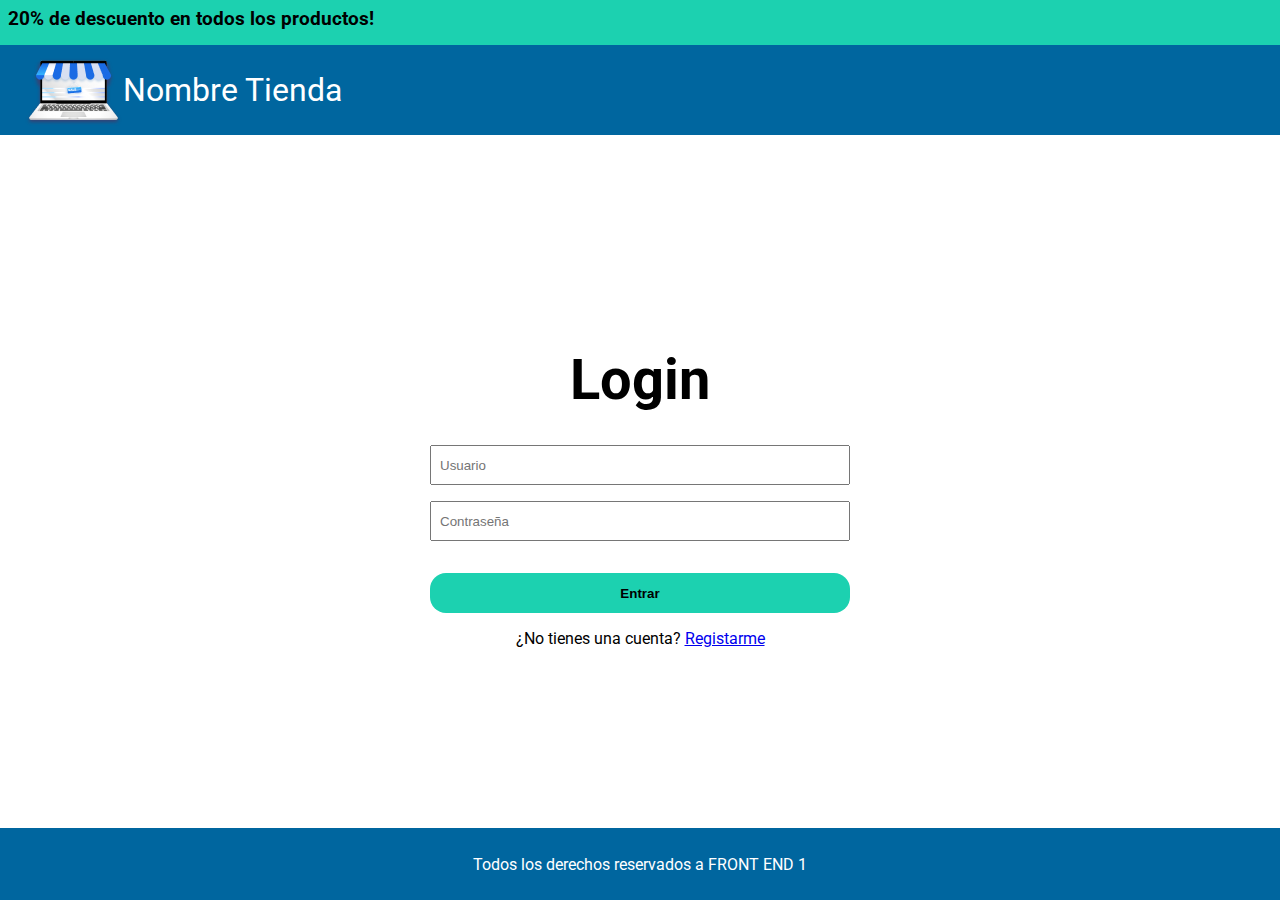
<file: index.html>
<!DOCTYPE html>
<html lang="en">
<head>
    <meta charset="UTF-8">
    <meta http-equiv="X-UA-Compatible" content="IE=edge">
    <meta name="viewport" content="width=device-width, initial-scale=1.0">
    <title>Document</title>
    <link rel="stylesheet" href="css/style.css">
    <link rel="preconnect" href="https://fonts.googleapis.com">
<link rel="preconnect" href="https://fonts.gstatic.com" crossorigin>
<link href="https://fonts.googleapis.com/css2?family=Roboto&display=swap" rel="stylesheet">
</head>
<body>
    <header>
        <h3 class="barraSuperior">20% de descuento en todos los productos!</h3>
        <div class="tituloGeneral">
            <img src="img/logo 1.png" alt="logo">
            <h1 class="titulo1">Nombre Tienda</h1>
        </div>
        
    </header>
        <main>   
            <h2 class="titulo2">Login</h2>
            <form action="">
                <p><input class="cajasFormulario" type="text" name="usuario" id="usuario" placeholder="Usuario"></p>
                <p><input class="cajasFormulario" type="password" name="pass" id="pass" placeholder="Contraseña"></p>
                <button type="submit" class="btnEnt">Entrar</button>
            </form>
            <p>¿No tienes una cuenta? <a href="registro.html">Registarme</a></p>
        </main>
    <footer>
        <p>Todos los derechos reservados a FRONT END 1</p>
    </footer>
</body>
</html>
</file>
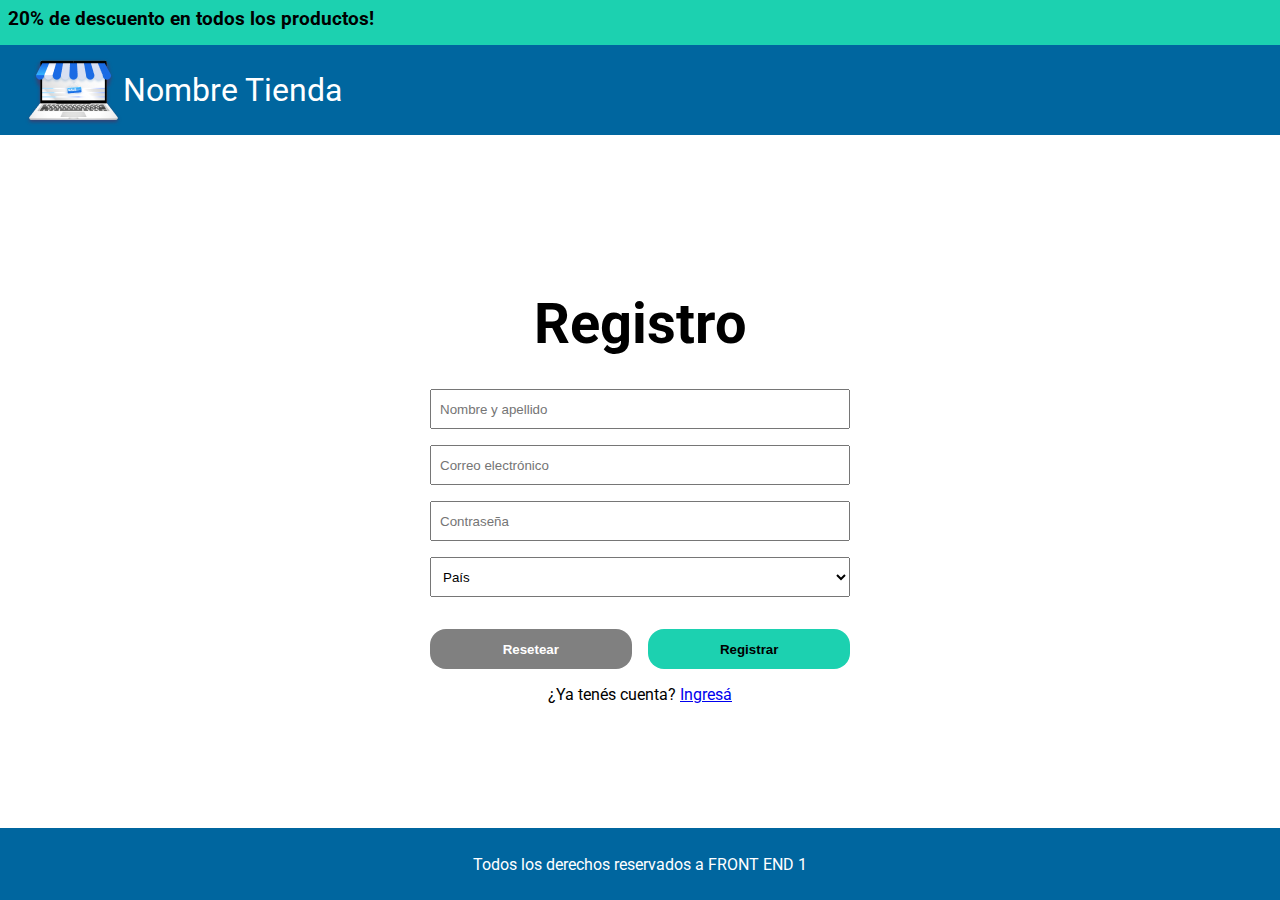
<file: registro.html>
<!DOCTYPE html>
<html lang="en">
<head>
    <meta charset="UTF-8">
    <meta http-equiv="X-UA-Compatible" content="IE=edge">
    <meta name="viewport" content="width=device-width, initial-scale=1.0">
    <title>Document</title>
    <link rel="stylesheet" href="css/style.css">
    <link rel="preconnect" href="https://fonts.googleapis.com">
<link rel="preconnect" href="https://fonts.gstatic.com" crossorigin>
<link href="https://fonts.googleapis.com/css2?family=Roboto&display=swap" rel="stylesheet">
</head>
<body>
    <header>
        <h3 class="barraSuperior">20% de descuento en todos los productos!</h3>
        <div class="tituloGeneral">
            <img src="img/logo 1.png" alt="logo">
            <h1 class="titulo1">Nombre Tienda</h1>
        </div>
        
    </header>
        <main>   
            <h2 class="titulo2">Registro</h2>
            <form action="">
                <p><input class="cajasFormulario" type="text" name="nombre" id="nombre" placeholder="Nombre y apellido"></p>
                <p><input class="cajasFormulario" type="text" name="correo" id="correo" placeholder="Correo electrónico"></p>
                <p><input class="cajasFormulario" type="password" name="pass" id="pass" placeholder="Contraseña"></p>
                <select class="cajasFormulario" name="pais" id="pais">
                    <option value="" disabled selected hidden>País</option>
                    <option value="Argentina">Argentina</option>
                    <option value="Colombia">Colombia</option>
                    <option value="Brasil">Brasil</option>
                </select>
                <div class="btns">
                    <button type="reset" class="btnRst">Resetear</button>
                    <button type="submit" class="btnReg">Registrar</button>
                </div>
            </form>
            <p>¿Ya tenés cuenta? <a href="index.html">Ingresá</a></p>
        </main>
    <footer>
        <p>Todos los derechos reservados a FRONT END 1</p>
    </footer>
</body>
</html>
</file>
<file: css/style.css>
* {
    box-sizing: border-box;
    padding: 0;
    margin: 0;
    /* border: 1px solid red; */
}

body{
    display: flex;
    flex-direction: column;
    font-family: 'Roboto', sans-serif;
    min-height: 100vh;
}

.barraSuperior{
    background-color: #1CD1B0;
    height: 5vh;
    padding: 0.5rem;
}

.tituloGeneral{
    align-items: center;
    background-color: #00669F;
    display: flex;
    padding: 1.5rem;
    height: 10vh;
}

.titulo1{
    color: white;
    font-weight: 400;
}

.titulo2{
    font-weight: bold;
    font-size: 3.5rem;
    margin: 2rem;
}

main{
    display: flex;
    align-items: center;
    flex-direction: column;
    flex-grow: 1;
    justify-content: center;
    flex-wrap: wrap;
    padding: 3rem;
}

.cajasFormulario{
    margin-bottom: 1rem;
    height: 2.5rem;
    padding-left: 0.5rem;
    width: 100%;
}


.btnEnt{
    background-color:#1CD1B0;
    border: none;
    border-radius: 16px;
    font-weight: bold;
    font-size: 2 rem;
    height: 2.5rem;
    margin-top: 1rem;
    margin-bottom: 1rem;
    width: 100%;
}

.btns{
    display: flex;
    justify-content: space-between;
}

.btnRst, .btnReg{
    border: none;
    border-radius: 16px;
    font-weight: bold;
    font-size: 2 rem;
    height: 2.5rem;
    margin-top: 1rem;
    margin-bottom: 1rem;
    width: 48%;
}

.btnRst{
    background-color: gray;
    color: white;
}

.btnReg{
    background-color:#1CD1B0;
}

form{
    display: flex;
    flex-direction: column;
    width: 420px;
    justify-content: space-between;
}


footer{
    align-items: center;
    color: white;
    display: flex;
    background-color: #00669F;
    justify-content: center;
    height: 8vh;
    width: 100%;
    padding: 1rem;
}
</file>
